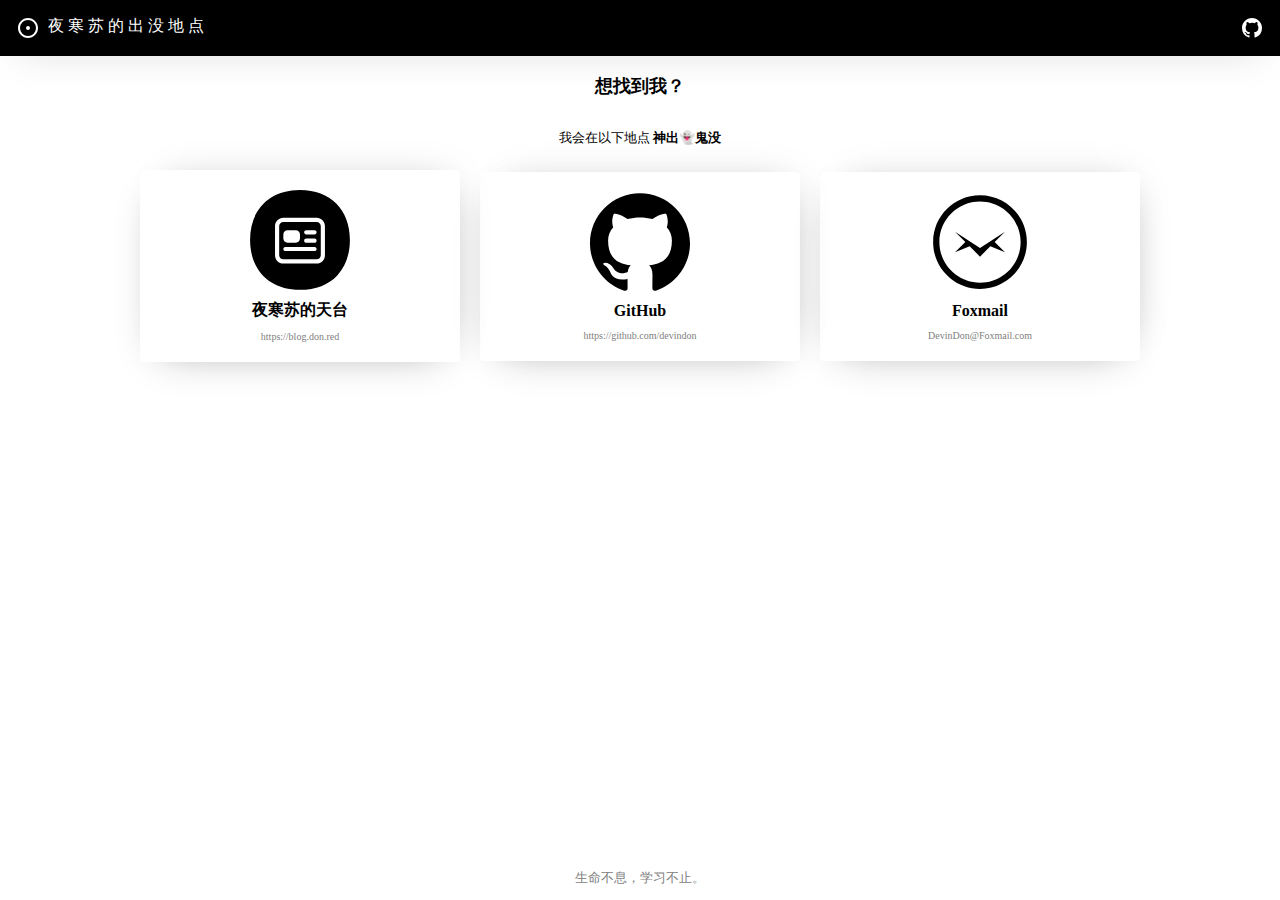
<file: contact.html>
<!DOCTYPE html>
<html lang="zh-Hans">

<head>
  <meta charset="UTF-8">
  <meta name="viewport" content="width=device-width, initial-scale=1.0">
  <title>夜寒苏的出没地点</title>
  <link rel="shortcut icon" href="favicon.ico" type="image/x-icon">
  <style>
    a,
    a:active,
    a:link,
    a:visited,
    a:hover {
      text-decoration: none;
      color: inherit;
    }

    .window {
      width: 100%;
      min-height: 100vh;
      display: flex;
      flex-direction: column;
      justify-content: center;
      align-items: center;
      margin: 0;
      padding: 0;
    }

    .banner {
      display: flex;
      flex-direction: row;
      justify-content: space-between;
      width: calc(100% - 2rem);
      padding: 1rem;
      box-shadow: 0 10px 40px -20px #00000045;
      background-color: black;
      color: white;
    }

    .banner>.title {
      letter-spacing: 0.25rem;
      padding: 0 0.5rem;
    }

    .header {
      display: flex;
      flex-direction: column;
      justify-content: space-between;
      align-items: center;
    }

    .welcome {
      font-size: large;
      font-weight: bold;
    }

    .cards {
      display: flex;
      flex-direction: row;
      justify-content: center;
      align-items: center;
      flex-wrap: wrap;
      width: 100%;
      /* max-width: 300px; */
    }

    .card {
      display: flex;
      flex-direction: column;
      justify-content: space-between;
      align-items: center;
      margin: 10px;
      padding: 20px 10px;
      border-radius: 4px;
      cursor: pointer;
      box-shadow: 0 10px 40px -20px #00000055, 10px -10px 40px -20px #00000025;
      transition: all ease-in-out 0.3s;
      font-weight: bold;
    }

    .card:hover {
      box-shadow: 0 10px 40px -20px #00000085, 10px -10px 40px -20px #00000055;
      transition: all ease-in-out 0.3s;
    }

    .card:active {
      background-color: rgb(224, 224, 224);
    }

    .card>.icon {
      width: 100px;
      height: 100px;
    }

    .card>.name {
      margin: 10px;
    }

    .card>.link {
      font-weight: lighter;
      font-size: x-small;
      color: gray;
    }

    @media screen and (max-width: 500px) {
      .card {
        width: calc(100% / 2 - 40px);
      }

      .card>.icon {
        width: 60px;
        height: 60px;
      }
    }

    @media screen and (min-width: 501px) {
      .card {
        width: calc(100% / 3 - 40px);
        max-width: 300px;
      }
    }

    .footer {
      font-weight: lighter;
      color: gray;
      font-size: small;
    }
  </style>
</head>

<body class="window">

  <section class="banner">
    <svg xmlns="http://www.w3.org/2000/svg" viewBox="0 0 24 24" width="24" height="24">
      <path fill="none" d="M0 0h24v24H0z" />
      <path
        d="M12 20a8 8 0 1 0 0-16 8 8 0 0 0 0 16zm0 2C6.477 22 2 17.523 2 12S6.477 2 12 2s10 4.477 10 10-4.477 10-10 10zm0-8a2 2 0 1 1 0-4 2 2 0 0 1 0 4z"
        fill="rgba(255,255,255,1)" /></svg>
    <span class="title">夜寒苏的出没地点</span>
    <span style="flex-grow: 1;"></span>
    <a href="https://github.com/DevinDon/resume" target="_blank" style="width: 24px; height: 24px;">
      <svg xmlns="http://www.w3.org/2000/svg" viewBox="0 0 24 24" width="24" height="24">
        <path fill="none" d="M0 0h24v24H0z" />
        <path
          d="M12 2C6.475 2 2 6.475 2 12a9.994 9.994 0 0 0 6.838 9.488c.5.087.687-.213.687-.476 0-.237-.013-1.024-.013-1.862-2.512.463-3.162-.612-3.362-1.175-.113-.288-.6-1.175-1.025-1.413-.35-.187-.85-.65-.013-.662.788-.013 1.35.725 1.538 1.025.9 1.512 2.338 1.087 2.912.825.088-.65.35-1.087.638-1.337-2.225-.25-4.55-1.113-4.55-4.938 0-1.088.387-1.987 1.025-2.688-.1-.25-.45-1.275.1-2.65 0 0 .837-.262 2.75 1.026a9.28 9.28 0 0 1 2.5-.338c.85 0 1.7.112 2.5.337 1.912-1.3 2.75-1.024 2.75-1.024.55 1.375.2 2.4.1 2.65.637.7 1.025 1.587 1.025 2.687 0 3.838-2.337 4.688-4.562 4.938.362.312.675.912.675 1.85 0 1.337-.013 2.412-.013 2.75 0 .262.188.574.688.474A10.016 10.016 0 0 0 22 12c0-5.525-4.475-10-10-10z"
          fill="rgba(255,255,255,1)" /></svg>
    </a>
  </section>

  <section class="header">
    <p class="welcome">想找到我？</p>
    <p style="font-size: small; font-weight: lighter;">
      <span>我会在以下地点</span>
      <span style="font-weight: bold;">神出👻鬼没</span>
    </p>
  </section>

  <section class="cards">
    <a class="card" href="https://blog.don.red" target="_blank">
      <svg class="icon" t="1588948940494" class="icon" viewBox="0 0 1024 1024" version="1.1"
        xmlns="http://www.w3.org/2000/svg" p-id="16805" width="256" height="256">
        <path
          d="M895.76842 871.886823c-89.973924 98.134693-222.233668 150.1991-382.506931 150.701511l-2.3257 0c-309.031343 0-509.255169-200.062727-510.150772-509.605355C-0.056658 202.463515 199.983542 1.254663 510.410169 0.339264l2.281329 0c309.061379 0 509.352785 200.062727 510.19719 509.622421C1023.296897 655.631575 979.310662 780.782474 895.76842 871.886823zM767.384615 369.485198c0-47.048486-38.138197-85.183952-85.183952-85.183952L341.464852 284.301245c-47.045756 0-85.183952 38.135466-85.183952 85.183952l0 298.143492c0 47.043025 38.138197 85.183952 85.183952 85.183952L682.200662 752.812642c47.045756 0 85.183952-38.140927 85.183952-85.183952L767.384615 369.485198zM682.200662 710.220325 341.464852 710.220325c-23.523219 0-42.591635-19.068416-42.591635-42.592318L298.873217 369.485198c0-23.524584 19.068416-42.591635 42.591635-42.591635L682.200662 326.893563c23.523219 0 42.591635 19.06705 42.591635 42.591635l0 298.143492C724.79298 691.151909 705.724564 710.220325 682.200662 710.220325zM511.832757 454.66915c0-23.525267-19.068416-42.591635-42.591635-42.591635L384.05717 412.077515c-23.521854 0-42.591635 19.06705-42.591635 42.591635l0 42.591635c0 23.519123 19.069781 42.591635 42.591635 42.591635l85.183952 0c23.523219 0 42.591635-19.072511 42.591635-42.591635L511.832757 454.66915zM660.904845 412.076833 575.720892 412.076833c-11.760927 0-21.295817 9.533525-21.295817 21.295817 0 11.762292 9.53489 21.295817 21.295817 21.295817l85.183952 0c11.760927 0 21.295817-9.533525 21.295817-21.295817C682.200662 421.610358 672.665772 412.076833 660.904845 412.076833zM660.904845 497.260785 575.720892 497.260785c-11.760927 0-21.295817 9.533525-21.295817 21.295817s9.53489 21.295817 21.295817 21.295817l85.183952 0c11.760927 0 21.295817-9.533525 21.295817-21.295817S672.665772 497.260785 660.904845 497.260785zM660.904845 582.444737 362.761352 582.444737c-11.760927 0-21.295817 9.533525-21.295817 21.295817s9.53489 21.295817 21.295817 21.295817l298.143492 0c11.760927 0 21.295817-9.533525 21.295817-21.295817S672.665772 582.444737 660.904845 582.444737z"
          p-id="16806"></path>
      </svg>
      <span class="name">夜寒苏的天台</span>
      <span class="link">https://blog.don.red</span>
    </a>
    <a class="card" href="https://github.com/devindon" target="_blank">
      <svg class="icon" t="1588948809647" class="icon" viewBox="0 0 1024 1024" version="1.1"
        xmlns="http://www.w3.org/2000/svg" p-id="2106" width="256" height="256">
        <path
          d="M512 12.63616c-282.74688 0-512 229.21216-512 512 0 226.22208 146.69824 418.14016 350.12608 485.82656 25.57952 4.73088 35.00032-11.10016 35.00032-24.63744 0-12.20608-0.47104-52.55168-0.69632-95.31392-142.4384 30.96576-172.50304-60.416-172.50304-60.416-23.28576-59.16672-56.85248-74.91584-56.85248-74.91584-46.44864-31.78496 3.50208-31.1296 3.50208-31.1296 51.4048 3.60448 78.47936 52.75648 78.47936 52.75648 45.6704 78.27456 119.76704 55.64416 149.01248 42.55744 4.58752-33.09568 17.85856-55.68512 32.50176-68.46464-113.72544-12.94336-233.2672-56.85248-233.2672-253.0304 0-55.88992 20.00896-101.5808 52.75648-137.4208-5.3248-12.9024-22.85568-64.96256 4.95616-135.49568 0 0 43.008-13.74208 140.84096 52.49024 40.83712-11.34592 84.64384-17.03936 128.16384-17.24416 43.49952 0.2048 87.32672 5.87776 128.24576 17.24416 97.73056-66.2528 140.65664-52.49024 140.65664-52.49024 27.87328 70.53312 10.3424 122.59328 5.03808 135.49568 32.82944 35.86048 52.69504 81.53088 52.69504 137.4208 0 196.64896-119.78752 239.94368-233.79968 252.6208 18.37056 15.89248 34.73408 47.04256 34.73408 94.80192 0 68.5056-0.59392 123.63776-0.59392 140.51328 0 13.6192 9.216 29.5936 35.16416 24.576 203.32544-67.76832 349.83936-259.62496 349.83936-485.76512 0-282.78784-229.23264-512-512-512z"
          p-id="2107"></path>
      </svg>
      <span class="name">GitHub</span>
      <span class="link">https://github.com/devindon</span>
    </a>
    <a class="card" href="mailto:devindon@foxmail.com">
      <svg class="icon" t="1588948564527" class="icon" viewBox="0 0 1024 1024" version="1.1"
        xmlns="http://www.w3.org/2000/svg" p-id="3540" width="256" height="256">
        <path
          d="M512 32C246.8 32 32 246.8 32 512s214.8 480 480 480 480-214.8 480-480S777.2 32 512 32z m0 896c-229.6 0-416-186.4-416-416S282.4 96 512 96s416 186.4 416 416-186.4 416-416 416z"
          fill="" p-id="3541"></path>
        <path d="M768 406l-256 168-256-168L362 512 256 618l150-62 106 106 106-106 150 62-106-106z" fill="" p-id="3542">
        </path>
      </svg>
      <span class="name">Foxmail</span>
      <span class="link">DevinDon@Foxmail.com</span>
    </a>
  </section>

  <section style="flex-grow: 1;"></section>

  <section class="footer">
    <p>生命不息，学习不止。</p>
  </section>

</body>

</html>
</file>
